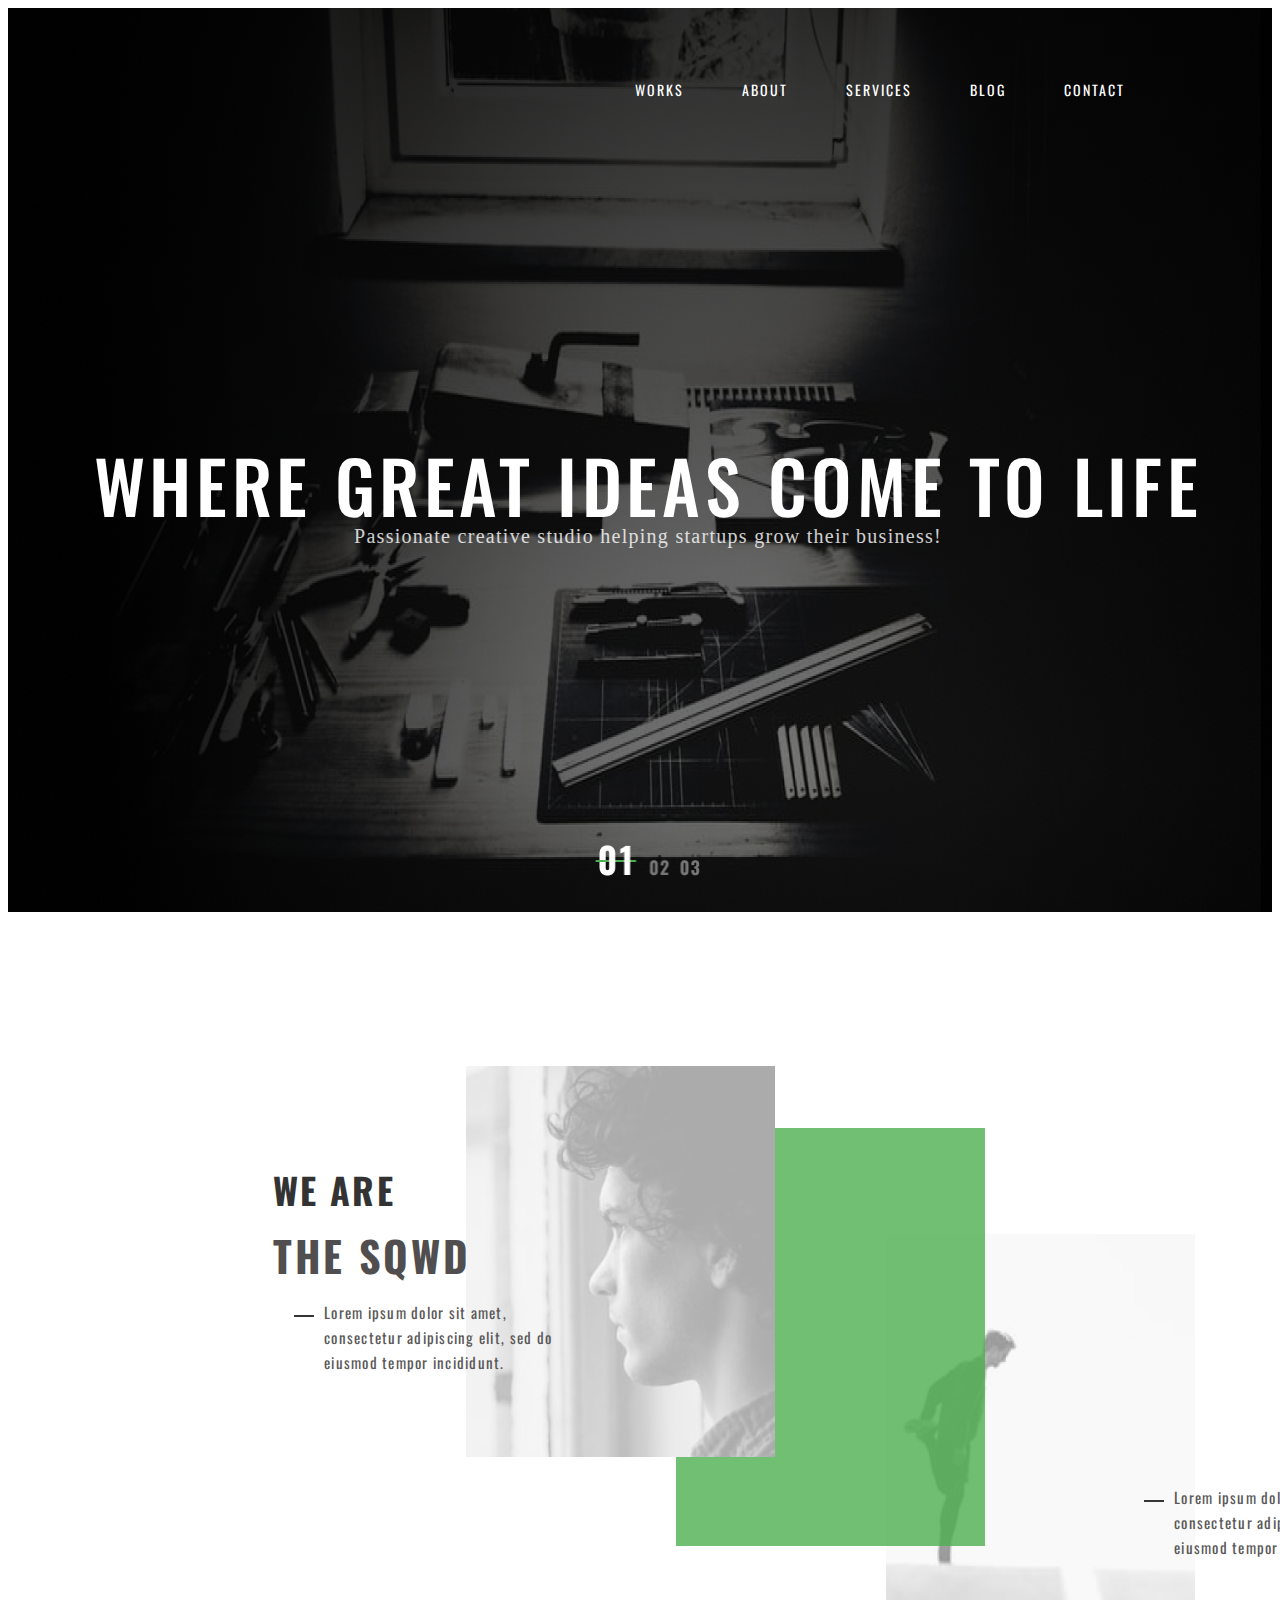
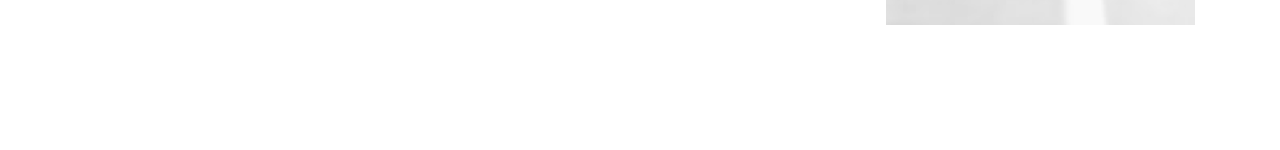
<file: index.html>
<!DOCTYPE html>
<html lang="en">
<head>
    <meta charset="UTF-8">
    <meta http-equiv="X-UA-Compatible" content="IE=edge">
    <meta name="viewport" content="width=device-width, initial-scale=1.0">
    <link rel="stylesheet" href="./index.css" />
    <link rel="stylesheet" href="https://meyerweb.com/eric/tools/css/reset/reset.css" />
    <title>Document</title>
</head>
<body>
<header class="header">
    <img class="header__background" src="./blocks/header/bitmap.png" alt="back" style="width: 100%; height: 904px;">
        <div class="header__Menu">
        <a class="header__MenuItem" href="#">WORKS</a>
        <a class="header__MenuItem" href="#">ABOUT</a>
        <a class="header__MenuItem" href="#">SERVICES</a>
        <a class="header__MenuItem" href="#">BLOG</a>
        <a class="header__MenuItem" href="#">CONTACT</a>
    </div>
    <h1 class="header__contentMain">WHERE GREAT IDEAS COME TO LIFE</h1>
    <p class="header__contentItem">Passionate creative studio helping startups grow their business!</p>
    <div class="header__contentnumbers">
    <img src="./blocks/header/numbers.png" alt="numbers" style="width: 107px;
    height: 49px;"></div>
    </div>
    <div class="intro">
        <div class="intro__content">
        <h1 class="intro__Item">WE ARE</h1>
        <h2 class="intro__ItemThin">THE SQWD</h2>
        <p class="intro__discription">Lorem ipsum dolor sit amet, <br/> consectetur adipiscing elit, sed do <br/>eiusmod tempor incididunt.</p>
        <img class="intro__img1" src="./blocks/Intro/introMan.png"" alt="intro" style="width:309px;
        height: 391px;">
        <img class="intro__img2" src="./blocks/Intro/introGreen.png" alt="intro" style="width:309px;
        height: 418px;">
        <img class="intro__img3" src="./blocks/Intro/introPer.png" alt="intro" style="width:309px;
        height: 391px;">
        <p class="intro__discription">Lorem ipsum dolor sit amet, <br/> consectetur adipiscing elit, sed do <br/>eiusmod tempor incididunt.</p>
    </div>
    </div>
</header>
</body>
</html>
</file>
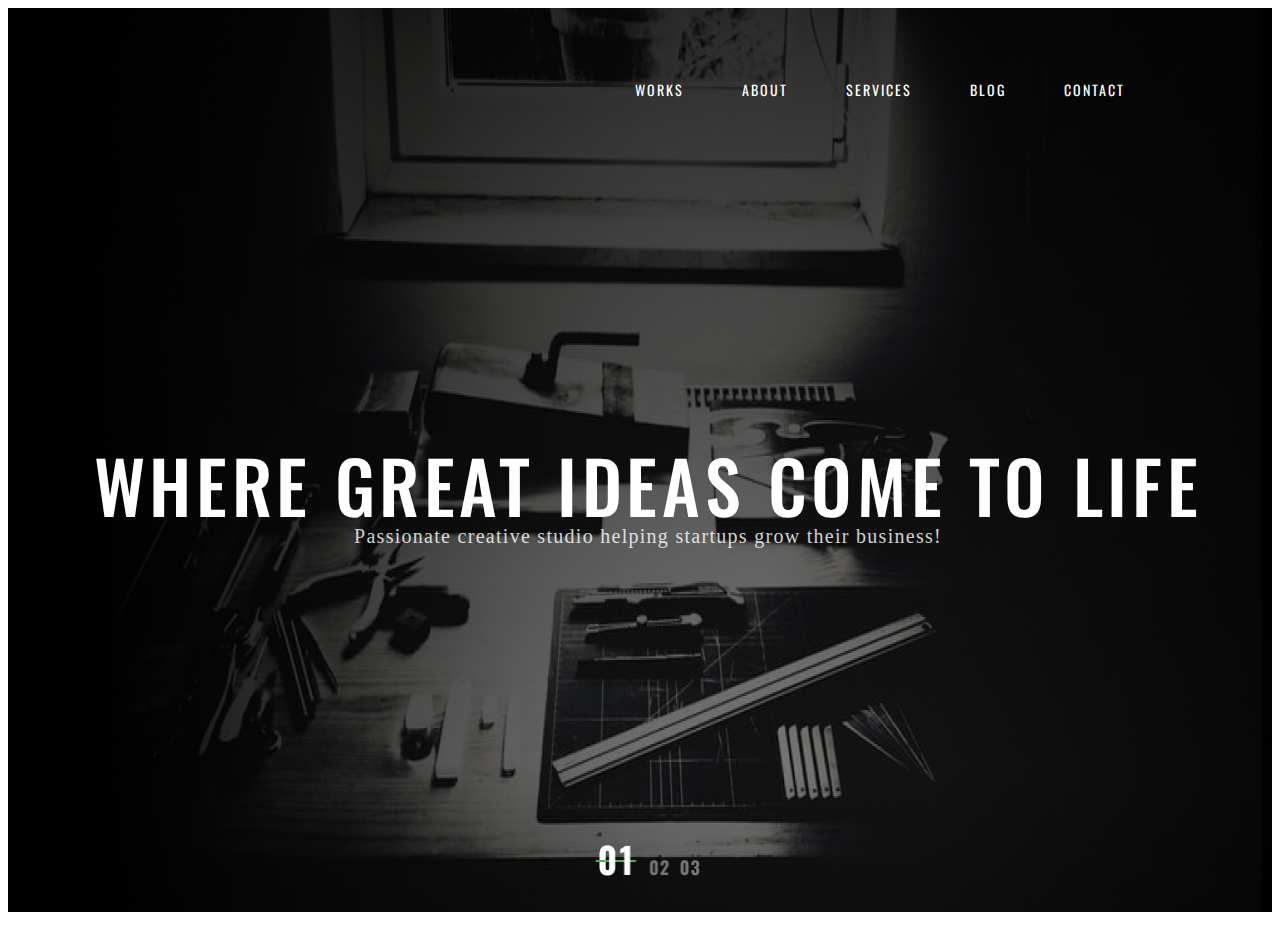
<file: blocks/header/header.html>
<!DOCTYPE html>
<html lang="en">
<head>
    <meta charset="UTF-8">
    <meta http-equiv="X-UA-Compatible" content="IE=edge">
    <meta name="viewport" content="width=device-width, initial-scale=1.0">
    <link rel="stylesheet" href="./header.css" />
    <link rel="stylesheet" href="https://meyerweb.com/eric/tools/css/reset/reset.css" />
    <title>Document</title>
</head>
<body>
<header class="header">
    <img class="header__background" src="./bitmap.png" alt="back" style="width: 100%; height: 904px;">
        <div class="header__Menu">
        <a class="header__MenuItem" href="#">WORKS</a>
        <a class="header__MenuItem" href="#">ABOUT</a>
        <a class="header__MenuItem" href="#">SERVICES</a>
        <a class="header__MenuItem" href="#">BLOG</a>
        <a class="header__MenuItem" href="#">CONTACT</a>
    </div>
    <h1 class="header__contentMain">WHERE GREAT IDEAS COME TO LIFE</h1>
    <p class="header__contentItem">Passionate creative studio helping startups grow their business!</p>
    <div class="header__contentnumbers">
    <img src="./numbers.png" alt="numbers" style="width: 107px;
    height: 49px;"></div>
    </div>
</header>
</body>
</html>
</file>
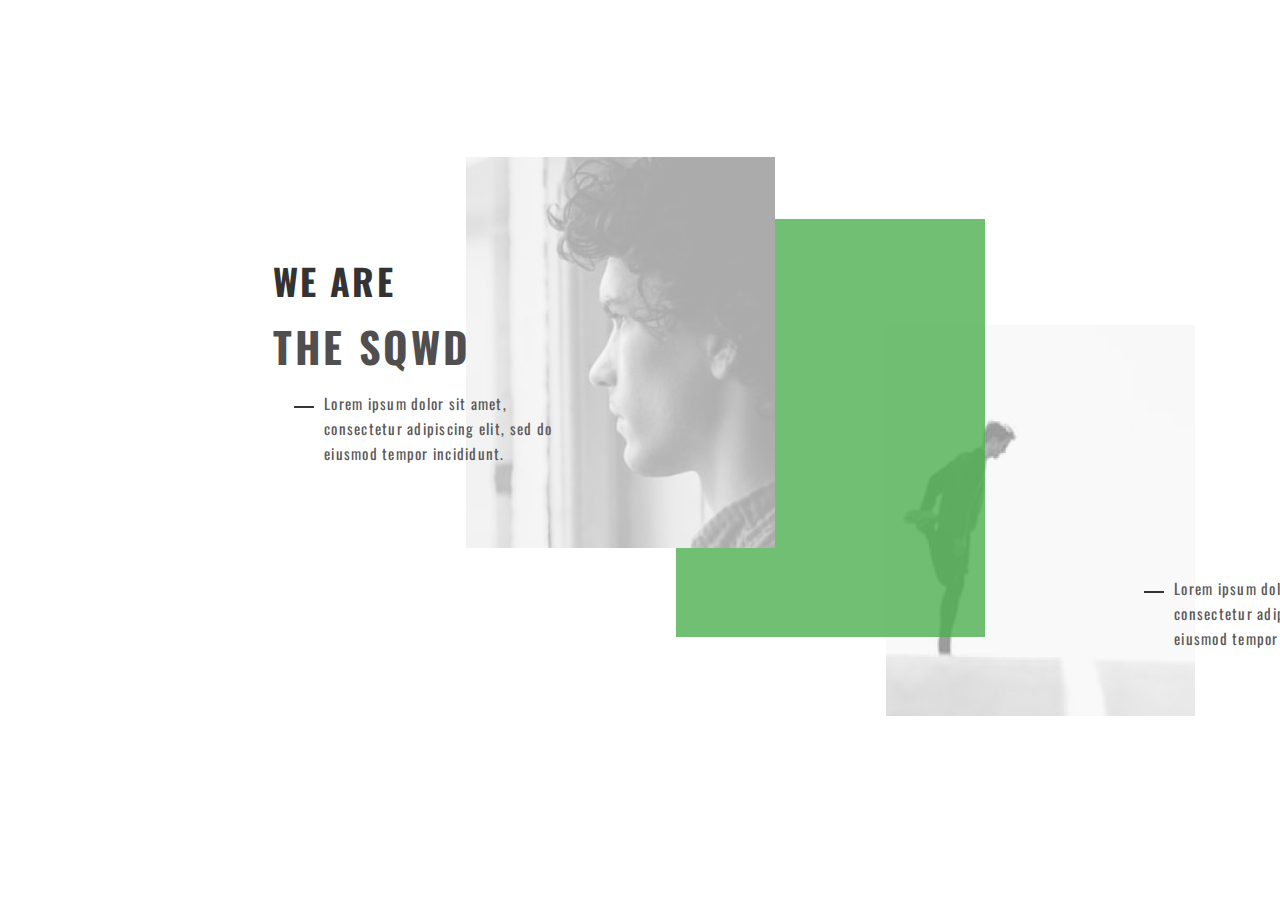
<file: blocks/Intro/intro.html>
<!DOCTYPE html>
<html lang="en">
<head>
    <meta charset="UTF-8">
    <meta http-equiv="X-UA-Compatible" content="IE=edge">
    <meta name="viewport" content="width=device-width, initial-scale=1.0">
    <link rel="stylesheet" href="./intro.css" />
    <link rel="stylesheet" href="https://meyerweb.com/eric/tools/css/reset/reset.css" />
    <title>Document</title>
</head>
<body>
    <div class="intro">
        <div class="intro__content">
        <h1 class="intro__Item">WE ARE</h1>
        <h2 class="intro__ItemThin">THE SQWD</h2>
        <p class="intro__discription">Lorem ipsum dolor sit amet, <br/> consectetur adipiscing elit, sed do <br/>eiusmod tempor incididunt.</p>
        <img class="intro__img1" src="./introMan.png" alt="intro" style="width:309px;
        height: 391px;">
        <img class="intro__img2" src="./introGreen.png" alt="intro" style="width:309px;
        height: 418px;">
        <img class="intro__img3" src="./introPer.png" alt="intro" style="width:309px;
        height: 391px;">
        <p class="intro__discription">Lorem ipsum dolor sit amet, <br/> consectetur adipiscing elit, sed do <br/>eiusmod tempor incididunt.</p>
    </div>
    </div>
</body>
</html>
</file>
<file: index.css>
@import url('https://fonts.googleapis.com/css2?family=Hubballi&family=Montserrat:wght@700&family=Oswald:wght@400;500&family=Roboto&display=swap');
@import url("https://meyerweb.com/eric/tools/css/reset/reset.css");
@import url("./blocks/header/header.css");
@import url("./blocks/Intro/intro.css");
</file>
<file: blocks/header/header.css>
@import url('https://fonts.googleapis.com/css2?family=Hubballi&family=Montserrat:wght@700&family=Oswald:wght@400;500&family=Roboto&display=swap');
.header{
    font-family: 'Oswald', sans-serif;
    color: white;
}
.header__Menu{
position: absolute;
top: 79px;
right: 155px;
display: flex;
gap: 58.4px;
}
.header__MenuItem{
text-decoration: none;
font-weight: 400;
font-size: 14px;
line-height: 21px;
letter-spacing: 1.94px;
color: white;
}
.header__contentMain{
 font-weight: 500;
 width: 100%;
 font-size: 72px;
 letter-spacing: 4.608px;
 display: flex;
 align-items: center;
 justify-content: center;
 position: absolute;
 top: 383px;
}
.header__contentItem{
    width: 100%;
    font-family: 'OpenSans';
    font-size: 20px;
    line-height: 23px;
    letter-spacing: 1.28px;
    mix-blend-mode: normal;
    opacity: 0.8;
    display: flex;
    align-items: center;
    justify-content: center;
    position: absolute;
    top: 505px;
} 
.header__contentnumbers{
display: flex;
width: 100%;
align-items: center;
justify-content: center;
position: absolute;
top: 836px;
}
.header__contentMenuItem::after{
    content: "";
    height: 1px;
    width: 20px;
    background-color: greenyellow;
}
</file>
<file: blocks/Intro/intro.css>
@import url('https://fonts.googleapis.com/css2?family=Hubballi&family=Montserrat:wght@700&family=Oswald:wght@400;500&family=Roboto&display=swap');
.intro{
    font-family: 'Oswald', sans-serif;
}
.intro__content{
margin: 0px auto;
min-height: 825px;
width: 1800px;
position: relative;
}
.intro__img1{
position: absolute;
top: 149px;
left: 458px;
z-index: 2;
}
.intro__img2{
position: absolute;
top: 211px;
left: 668px;
z-index: 1;
}
.intro__img3{
position: absolute;
top: 317px;
 left: 878px;    
}
.intro__Item{
position: absolute;
top: 222px;
left: 265px;
font-weight: 700;
font-size: 36px;
line-height: 53px;
letter-spacing: 2.304px;
color: #333333;
}
.intro__ItemThin{
    position: absolute;
    top: 279px;
    left: 265px;
    font-size: 42px;
    line-height: 49px;
    letter-spacing: 2.688px;
    color: #504E4E;
    }
    .intro__discription{
        font-size: 15px;
        line-height: 25px;
        letter-spacing: 1.26px;
        color: #5B5858;
    }
    .intro__discription:nth-child(3)
    {
    position: absolute;
    top: 368px;
    left: 316px;
    z-index: 4;
    }
    .intro__discription:last-child{
    position: absolute;
    top: 553px;
    left: 1166px;
    z-index: 4;
    }
.intro__discription::before{
content: "";
display: inline-block;
width: 20px;
height: 2px;
background: #353535;
position: absolute;
left: -30px;
top: 15px;
}
</file>
